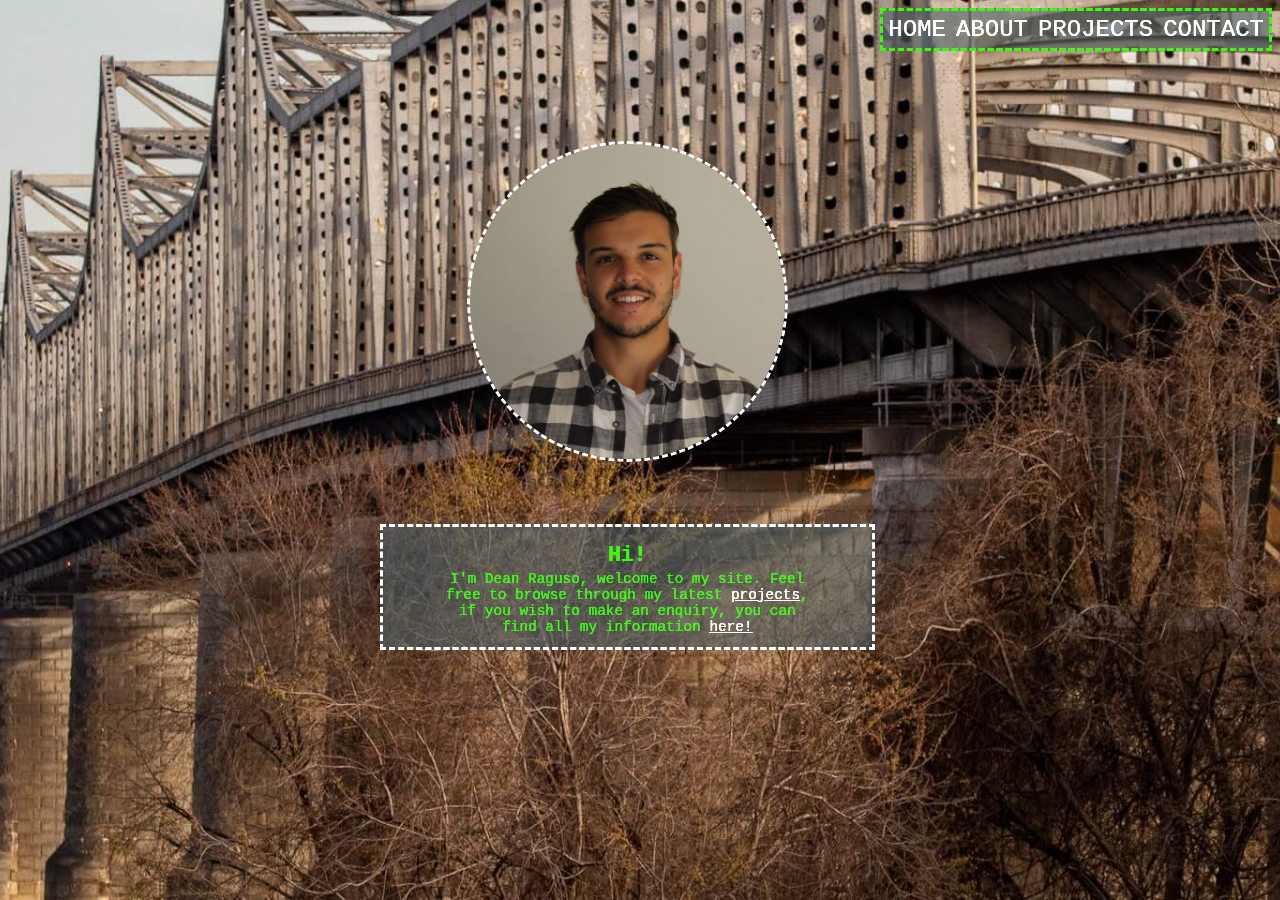
<file: index.html>
<!-- Home page for website -->
<!DOCTYPE html>
<html lang="en">
<head>
    <link rel="stylesheet" href="./styles/style.css" integrity="sha384-Sdvrkb78jb+ESPAdxQhi0XOh5vm7i3lNzwHLWVmPhUJMbXLY2nWlwTQOoKJ3y9z/">
    <meta charset="UTF-8">
    <meta http-equiv="X-UA-Compatible" content="IE=edge">
    <meta name="viewport" content="width=device-width, initial-scale=1.0">
    <title>Dean Portfolio</title>
</head>
<body id="home_page">
    <header id="mobile_header" >
        <h1>Home</h1>
        
        <!-- Below is the mobile navigation implementation -->
        <label for="toggle">
            <img alt="Hamburger Menu Logo" src="assets/Hamburger_icon.svg" />
        </label>
        <input id="toggle" type="checkbox"/>
        <nav class="mob_nav">
            <ul>
                <li id="home"><a href="./index.html">HOME</a></li>
                <li id="about"><a href="./about.html">ABOUT</a></li>
                <li id="projects"><a href="./projects.html">PROJECTS</a></li>
                <li id="contact"><a href="./contact.html">CONTACT</a></li>
            </ul>
        </nav>
    </header>

    <!-- Ordinary navigation implementation below -->
    <nav id="reg_nav">
        <ul>
            <li id="home"><a href="./index.html">HOME</a></li>
            <li id="about"><a href="./about.html">ABOUT</a></li>
            <li id="projects"><a href="./projects.html">PROJECTS</a></li>
            <li id="contact"><a href="./contact.html">CONTACT</a></li>
        </ul>
    </nav>
    <main>
        <!-- Profile Image -->
        <img alt="Profile Image" src="assets/profile.jpeg"/>
        <br/>
        <!-- Welcome Chunk -->
        <article>
            <h2>Hi!</h2>
            I'm Dean Raguso, welcome to my site. Feel free to 
            browse through my latest <a href="./projects.html">
            projects</a>, if you wish to make
            an enquiry, you can find all my information 
            <a href="./contact.html">here!</a>
        </article>
    </main>
</body>
</html>
</file>
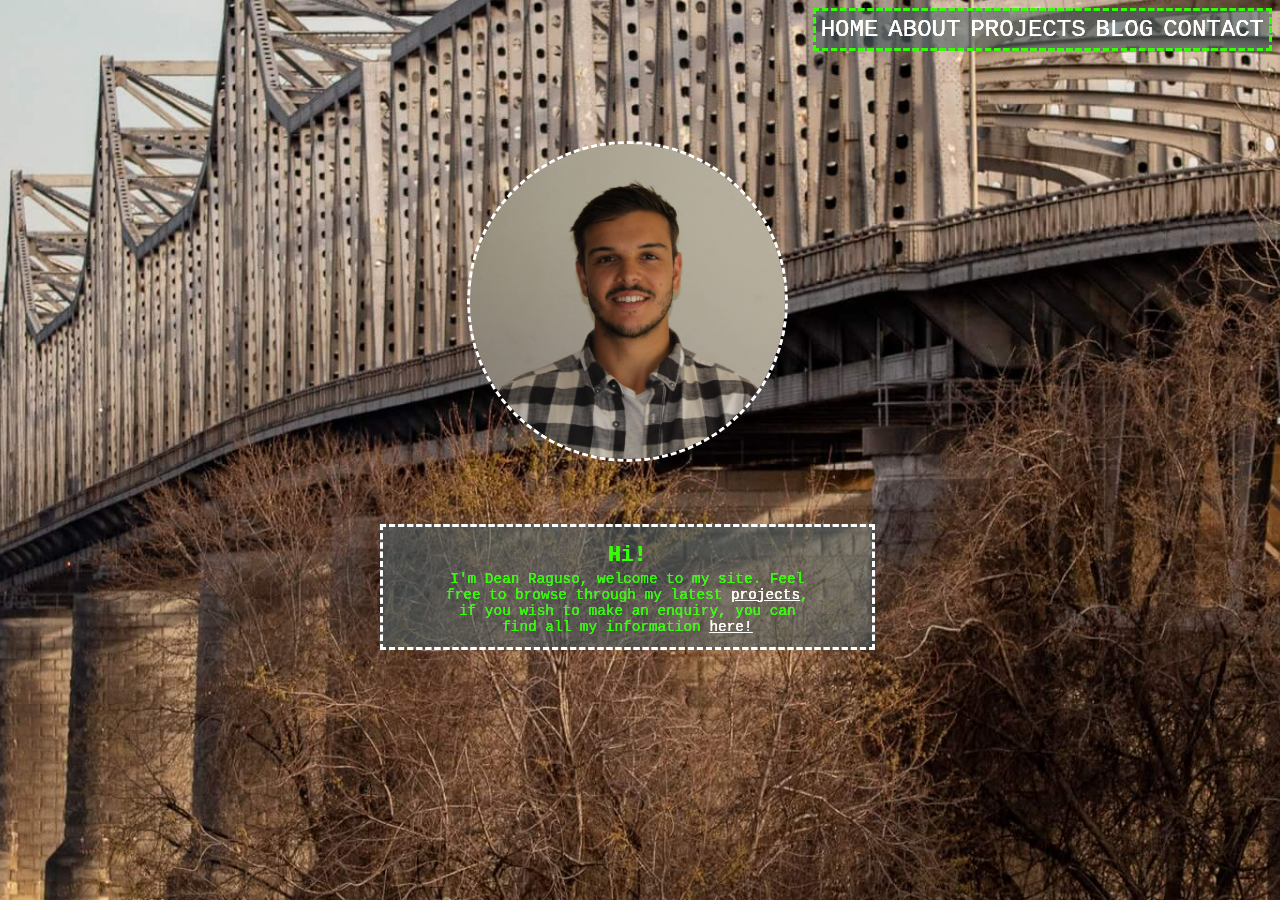
<file: src/index.html>
<!-- Home page for website -->
<!DOCTYPE html>
<html lang="en">
<head>
    <link rel="stylesheet" href="./styles/style.css" integrity="sha384-Sdvrkb78jb+ESPAdxQhi0XOh5vm7i3lNzwHLWVmPhUJMbXLY2nWlwTQOoKJ3y9z/">
    <meta charset="UTF-8">
    <meta http-equiv="X-UA-Compatible" content="IE=edge">
    <meta name="viewport" content="width=device-width, initial-scale=1.0">
    <title>Dean Portfolio</title>
</head>
<body id="home_page">
    <header id="mobile_header" >
        <h1>Home</h1>
        
        <!-- Below is the mobile navigation implementation -->
        <label for="toggle">
            <img alt="Hamburger Menu Logo" src="assets/Hamburger_icon.svg" />
        </label>
        <input id="toggle" type="checkbox"/>
        <nav class="mob_nav">
            <ul>
                <li id="home"><a href="./index.html">HOME</a></li>
                <li id="about"><a href="./about.html">ABOUT</a></li>
                <li id="projects"><a href="./projects.html">PROJECTS</a></li>
                <li id="blog"><a href="./blog.html">BLOG</a></li>
                <li id="contact"><a href="./contact.html">CONTACT</a></li>
            </ul>
        </nav>
    </header>

    <!-- Ordinary navigation implementation below -->
    <nav id="reg_nav">
        <ul>
            <li id="home"><a href="./index.html">HOME</a></li>
            <li id="about"><a href="./about.html">ABOUT</a></li>
            <li id="projects"><a href="./projects.html">PROJECTS</a></li>
            <li id="blog"><a href="./blog.html">BLOG</a></li>
            <li id="contact"><a href="./contact.html">CONTACT</a></li>
        </ul>
    </nav>
    <main>
        <!-- Profile Image -->
        <img alt="Profile Image" src="assets/profile.jpeg"/>
        <br/>
        <!-- Welcome Chunk -->
        <article>
            <h2>Hi!</h2>
            I'm Dean Raguso, welcome to my site. Feel free to 
            browse through my latest <a href="./projects.html">
            projects</a>, if you wish to make
            an enquiry, you can find all my information 
            <a href="./contact.html">here!</a>
        </article>
    </main>
</body>
</html>
</file>
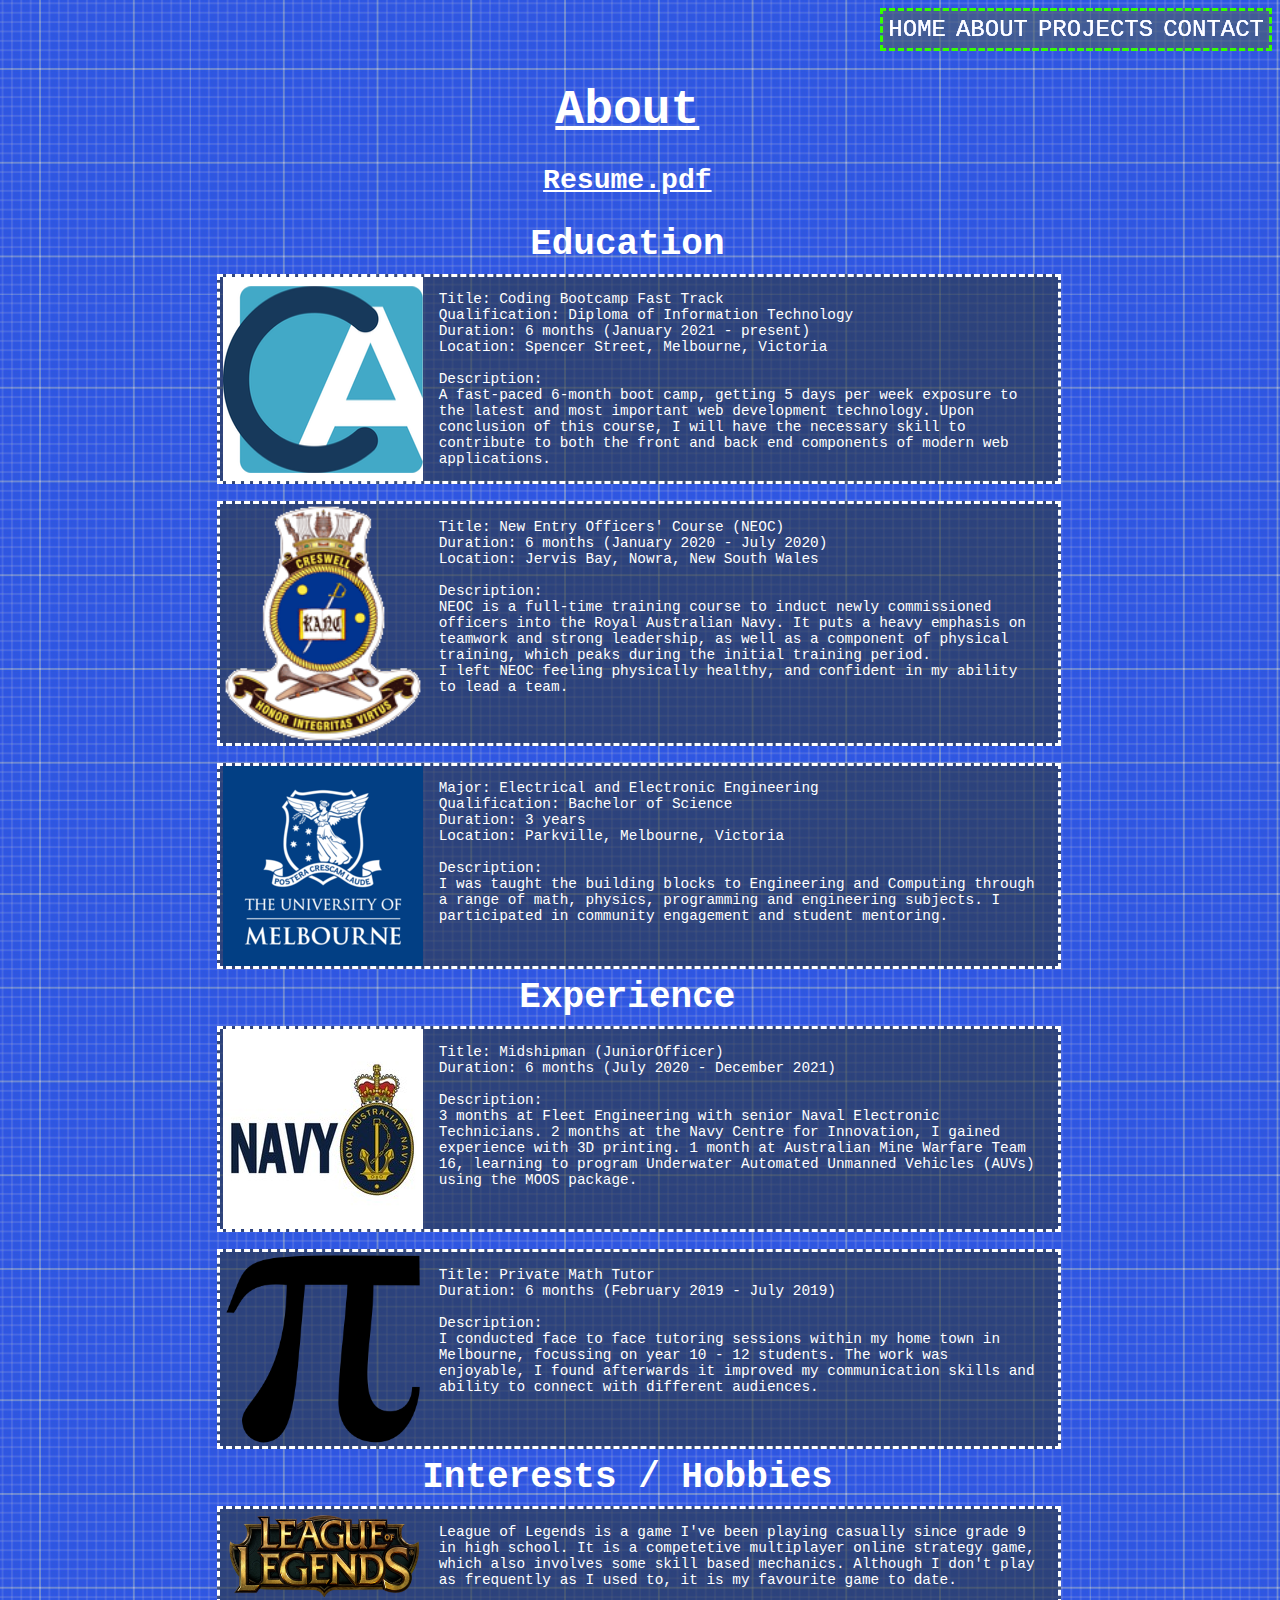
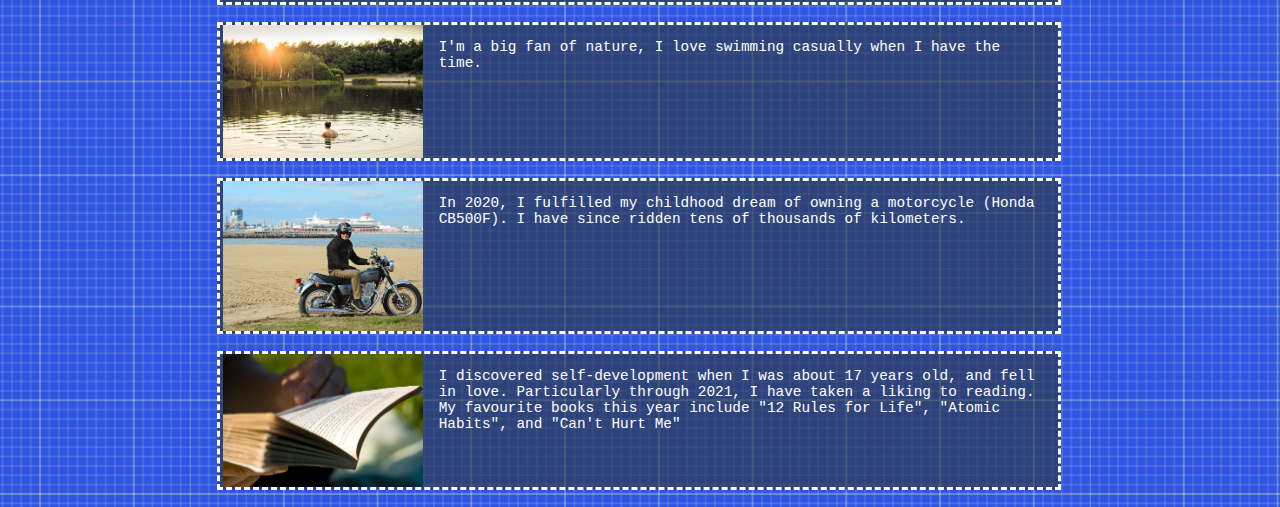
<file: about.html>
<!-- About page -->
<!DOCTYPE html>
<html lang="en">
<head>
    <link rel="stylesheet" href="./styles/style.css" integrity="sha384-Sdvrkb78jb+ESPAdxQhi0XOh5vm7i3lNzwHLWVmPhUJMbXLY2nWlwTQOoKJ3y9z/">
    <meta charset="UTF-8">
    <meta http-equiv="X-UA-Compatible" content="IE=edge">
    <meta name="viewport" content="width=device-width, initial-scale=1.0">
    <title>Dean Portfolio</title>
</head>
<body id="about_page">
    <header id="mobile_header">
        <h1>About</h1>
        
        <!-- Mobile Navigation Implementation -->
        <label for="toggle">
            <img alt="Hamburger Menu Logo" src="assets/Hamburger_icon.svg"/>
        </label>
        <input id="toggle" type="checkbox"/>
        <nav class="mob_nav">
            <ul>
                <li id="home"><a href="./index.html">HOME</a></li>
                <li id="about"><a href="./about.html">ABOUT</a></li>
                <li id="projects"><a href="./projects.html">PROJECTS</a></li>
                <li id="contact"><a href="./contact.html">CONTACT</a></li>
            </ul>
        </nav>
    </header>

    <!-- Ordinary Navigation Implementation -->
    <nav id="reg_nav">
        <ul>
            <li id="home"><a href="./index.html">HOME</a></li>
            <li id="about"><a href="./about.html">ABOUT</a></li>
            <li id="projects"><a href="./projects.html">PROJECTS</a></li>
            <li id="contact"><a href="./contact.html">CONTACT</a></li>
        </ul>
    </nav>

    <main>
        <h1>About</h1>
        <!-- Large Heading link to resume -->
        <a href="assets/Dean Raguso Resume.pdf" target="_BLANK"><h3>Resume.pdf</h3></a>

        <!-- Containers in all categories will hold articles of type information, that will each have an image and paragraph -->
        <section id="all_information">
            <h2>Education</h2>
            <article class="information">
                <img alt="Coder Academy Logo" src="assets/ca_logo.png"/>
                <p> 
                    Title: Coding Bootcamp Fast Track
                    <br/>
                    Qualification: Diploma of Information Technology
                    <br/>
                    Duration: 6 months (January 2021 - present)
                    <br/>
                    Location: Spencer Street, Melbourne, Victoria
                    <br/>
                    <br/>
                    Description:
                    <br/>
                    A fast-paced 6-month boot camp, getting 5 days per week exposure to the latest and most important web development technology. Upon conclusion of this course, I will have the necessary skill to contribute to both the front and back end components of modern web applications.
                </p>
            </article>
            <article class="information">
                <img alt="HMAS Creswell RANC logo" src="assets/ranc_logo.png"/>
                <p> 
                    Title: New Entry Officers' Course (NEOC)
                    <br/>
                    Duration: 6 months (January 2020 - July 2020)
                    <br/>
                    Location: Jervis Bay, Nowra, New South Wales
                    <br/>
                    <br/>
                    Description:
                    <br/>
                    NEOC is a full-time training course to induct newly commissioned officers into the Royal
                    Australian Navy. It puts a heavy emphasis on teamwork and strong leadership, as well as 
                    a component of physical training, which peaks during the initial training period. 
                    <br/>
                    I left NEOC feeling physically healthy, and confident in my ability to lead a team.
                    </p>
            </article>
            <article class="information">
                <img alt="University of Melbourne Logo" src="assets/uom.png"/>
                <p> 
                    Major: Electrical and Electronic Engineering
                    <br/>
                    Qualification: Bachelor of Science
                    <br/>
                    Duration: 3 years
                    <br/>
                    Location: Parkville, Melbourne, Victoria
                    <br/>
                    <br/>
                    Description:
                    <br/>
                    I was taught the building blocks to Engineering and Computing through a range of math, physics, programming and engineering subjects.
                    I participated in community engagement and student mentoring.
                </p>
            </article>
            <h2>Experience</h2>
            <article class="information">
                <img alt="Roayl Australian Navy Logo" src="assets/ran_logo.jpeg">
                <p>
                    Title: Midshipman (JuniorOfficer)
                    <br/>
                    Duration: 6 months (July 2020 - December 2021)
                    <br/>
                    <br/>
                    Description:
                    <br/>
                    3 months at Fleet Engineering with senior Naval Electronic Technicians. 2 months at the Navy Centre for Innovation,
                     I gained experience with 3D printing. 1 month at Australian Mine Warfare Team 16, learning to program Underwater 
                     Automated Unmanned Vehicles (AUVs) using the MOOS package.
                </p>
            </article>
            <article class="information">
                <img alt="Pi Symbol" src="assets/pi_logo.png">
                <p>
                    Title: Private Math Tutor
                    <br/>
                    Duration: 6 months (February 2019 - July 2019)
                    <br/>    
                    <br/>
                    Description:
                    <br/>
                    I conducted face to face tutoring 
                    sessions within my home town in Melbourne, 
                    focussing on year 10 - 12 students. The 
                    work was enjoyable, I found afterwards it 
                    improved my communication skills and ability 
                    to connect with different audiences.            
                </p>
            </article>
            <h2>Interests / Hobbies</h2>
            <article class="information">
                <img alt="League of Legends Logo" src="assets/League_of_Legends_logo_agens.png"/>
                <p>
                    League of Legends is a game I've been playing casually since grade 9 in high school.    
                    It is a competetive multiplayer online strategy game, which also involves some skill
                    based mechanics. Although I don't play as frequently as I used to, it is my favourite
                    game to date.
                </p>
            </article>
            <article class="information">
                <img alt="Swimming in a lake" src="assets/swimming.jpg"/>
                <p>
                    I'm a big fan of nature, I love swimming casually when I have the time.     
                </p>
            </article>
            <article class="information">
                <img alt="Driving Motorcycle on Beach" src="assets/motorcycles.jpg"/>
                <p>
                    In 2020, I fulfilled my childhood dream of owning a motorcycle (Honda CB500F). I have since ridden
                    tens of thousands of kilometers.
                </p>
            </article>
            <article class="information">
                <img alt="Book held near waist being read" src="assets/reading.jpg"/>
                <p>
                    I discovered self-development when I was about 17 years old, and fell in love.
                    Particularly through 2021, I have taken a liking to reading. My favourite books this year include
                    "12 Rules for Life", "Atomic Habits", and "Can't Hurt Me"
                </p>
            </article>
        </section>
    </main>
</body>
</html>
</file>
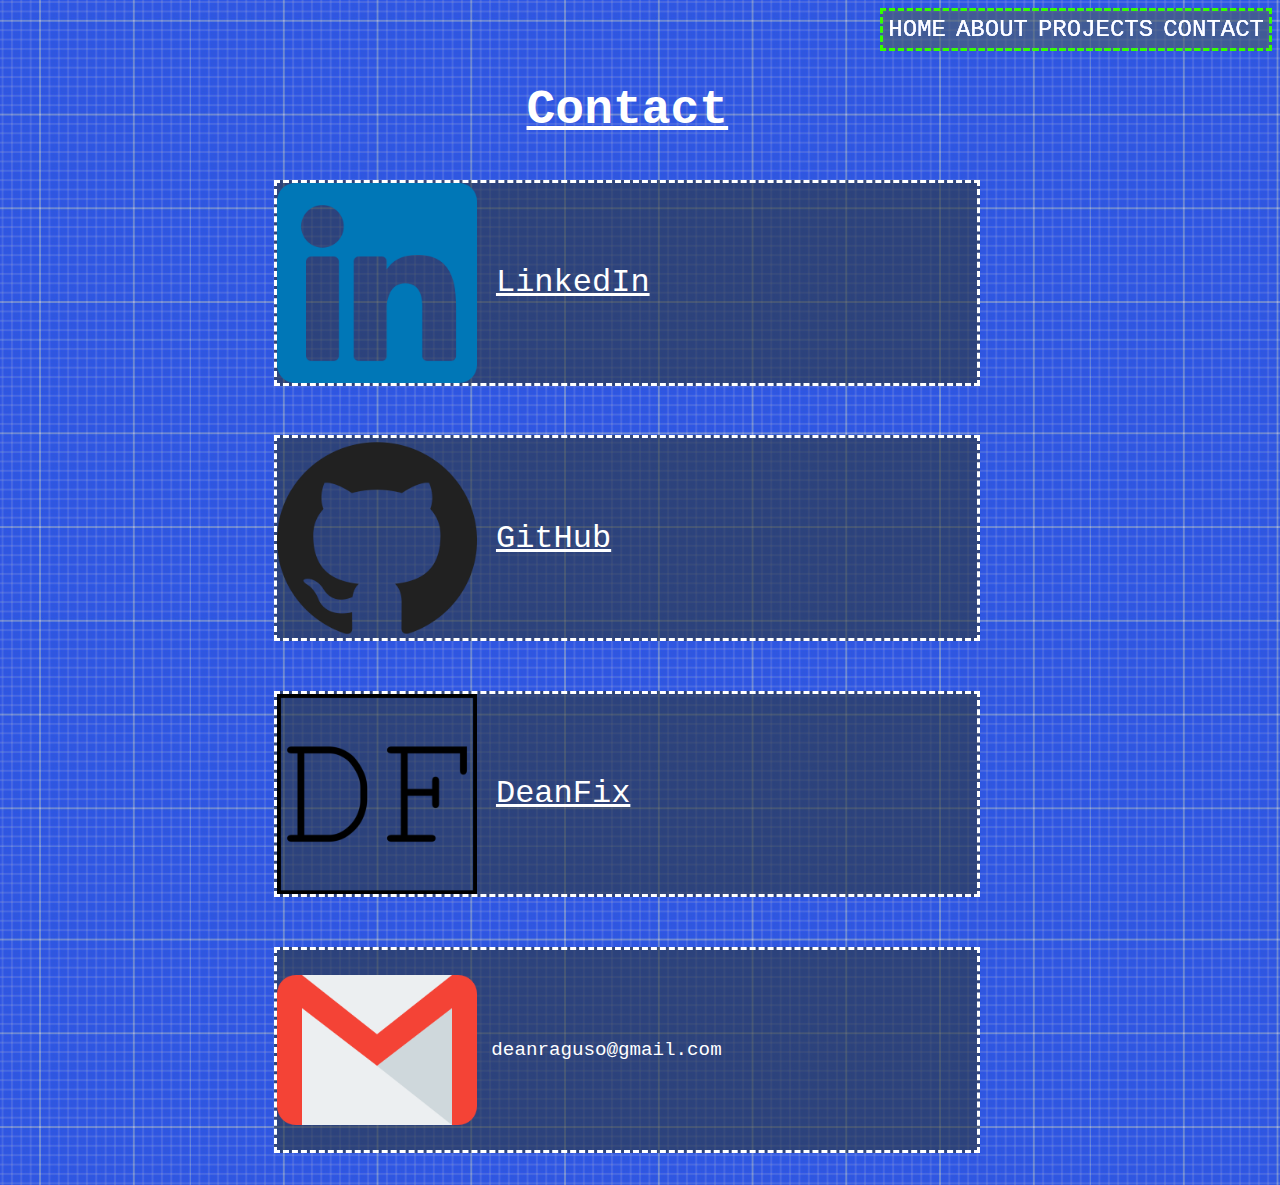
<file: contact.html>
<!-- Contact page -->
<!DOCTYPE html>
<html lang="en">
<head>
    <link rel="stylesheet" href="./styles/style.css" integrity="sha384-Sdvrkb78jb+ESPAdxQhi0XOh5vm7i3lNzwHLWVmPhUJMbXLY2nWlwTQOoKJ3y9z/">
    <meta charset="UTF-8">
    <meta http-equiv="X-UA-Compatible" content="IE=edge">
    <meta name="viewport" content="width=device-width, initial-scale=1.0">
    <title>Dean Portfolio</title>
</head>
<body id="contact_page">
    <header id="mobile_header">
        <h1>Contact</h1>
        
        <!-- Mobile Navagation Implementation -->
        <label for="toggle">
            <img alt="Hamburger Menu Logo" src="assets/Hamburger_icon.svg" />
        </label>
        <input id="toggle" type="checkbox"/>
        <nav class="mob_nav">
            <ul>
                <li id="home"><a href="./index.html">HOME</a></li>
                <li id="about"><a href="./about.html">ABOUT</a></li>
                <li id="projects"><a href="./projects.html">PROJECTS</a></li>
                <li id="contact"><a href="./contact.html">CONTACT</a></li>
            </ul>
        </nav>
    </header>

    <!-- Ordinary Navigation Implementation -->
    <nav id="reg_nav">
        <ul>
            <li id="home"><a href="./index.html">HOME</a></li>
            <li id="about"><a href="./about.html">ABOUT</a></li>
            <li id="projects"><a href="./projects.html">PROJECTS</a></li>
            <li id="contact"><a href="./contact.html">CONTACT</a></li>
        </ul>
    </nav>
    <main>
        <h1>Contact</h1>
        <!-- Below section contains all contact articles, each article containing an image of the communication line and a text link -->
        <section id="contacts">
            <article class="information">
                <img alt="Linked In Logo" src="assets/linkedin_logo.png"/> 
                <p><a href="https://www.linkedin.com/in/dean-raguso-b60587162/" target="_BLANK">LinkedIn</a></p>
            </article>
            <article class="information">
                <img alt="Github Logo" src="assets/github_logo.png"/>
                <p><a href="https://github.com/deanraguso" target="_BLANK">GitHub</a></p>
            </article>
            <article class="information">
                <img alt="deanfix.com logo, my blog" src="assets/deanfix_logo.png"/>
                <p><a href="https://www.deanfix.com/" target="_BLANK">DeanFix</a></p>
            </article>
            <article class="information">
                <img alt="Gmail logo" src="assets/gmail_logo.png"/>
                <p>deanraguso@gmail.com</p>
            </article>
        </section>
    </main>
</html>
</file>
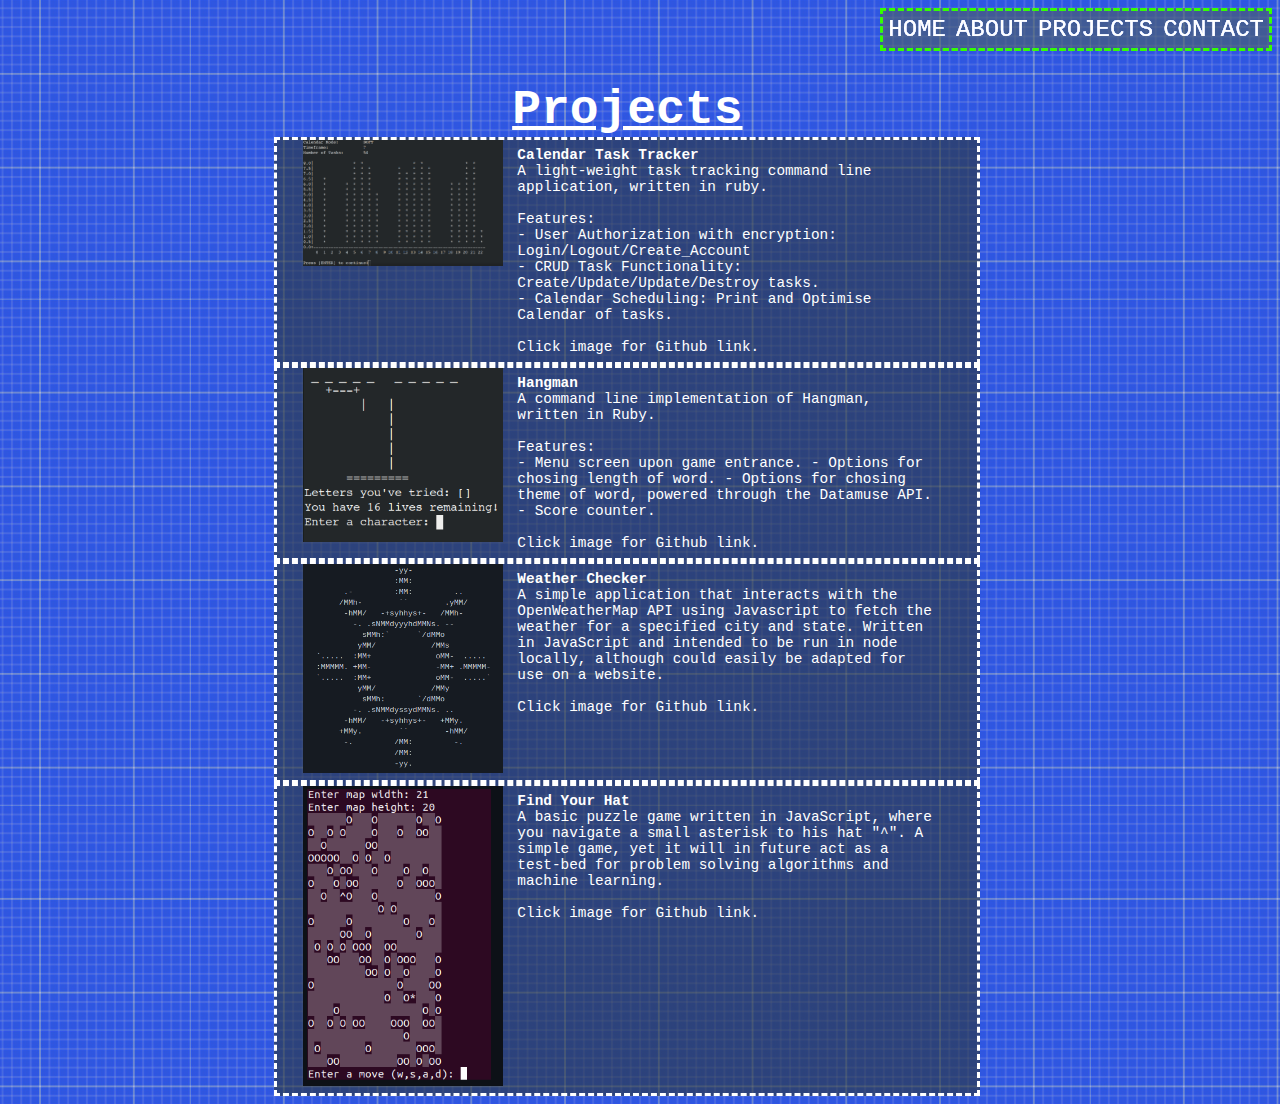
<file: projects.html>
<!-- Projects Document -->
<!DOCTYPE html>
<html lang="en">
<head>
    <link rel="stylesheet" href="./styles/style.css" integrity="sha384-Sdvrkb78jb+ESPAdxQhi0XOh5vm7i3lNzwHLWVmPhUJMbXLY2nWlwTQOoKJ3y9z/">
    <meta charset="UTF-8">
    <meta http-equiv="X-UA-Compatible" content="IE=edge">
    <meta name="viewport" content="width=device-width, initial-scale=1.0">
    <title>Dean Portfolio</title>
</head>
<body id="projects_page">
    <header id="mobile_header">
        <h1>Projects</h1>
        
        <!-- Mobile Navigation Implementation -->
        <label for="toggle">
            <img alt="Hamburger Menu Logo" src="assets/Hamburger_icon.svg" />
        </label>
        <input id="toggle" type="checkbox"/>
        <nav class="mob_nav">
            <ul>
                <li id="home"><a href="./index.html">HOME</a></li>
                <li id="about"><a href="./about.html">ABOUT</a></li>
                <li id="projects"><a href="./projects.html">PROJECTS</a></li>
                <li id="contact"><a href="./contact.html">CONTACT</a></li>
            </ul>
        </nav>
    </header>

    <!-- Ordinary Navigation Implementation -->
    <nav id="reg_nav">
        <ul>
            <li id="home"><a href="./index.html">HOME</a></li>
            <li id="about"><a href="./about.html">ABOUT</a></li>
            <li id="projects"><a href="./projects.html">PROJECTS</a></li>
            <li id="contact"><a href="./contact.html">CONTACT</a></li>
        </ul>
    </nav>

    <main>
        <h1>Projects</h1>
        <!-- Main Project Container, each article class project is it's own project -->
            <article class="project">
                <a href="https://github.com/deanraguso/CTT_Lite" target="_BLANK">
                <img alt="Calendar Task Tracker" src="assets/Calendar_Screenshot.png"/>
                </a>
                <p>
                    <b>Calendar Task Tracker</b>
                    <br/>
                    A light-weight task tracking command line application, written in ruby.
                    <br/><br/>
                    Features:
                    <br/>
                    - User Authorization with encryption: Login/Logout/Create_Account <br/>
                    - CRUD Task Functionality: Create/Update/Update/Destroy tasks. <br/> 
                    - Calendar Scheduling: Print and Optimise Calendar of tasks. <br/>

                    <br/>
                    Click image for Github link.
                </p>
            </article>
            <article class="project">
                <a href="https://github.com/deanraguso/hangman" target="_BLANK">
                <img alt="Hangman Project" src="assets/hangman.png"/>
                </a>
                <p>
                    <b>Hangman</b>
                    <br/>
                    A command line implementation of Hangman, written in Ruby.
                    <br/><br/>
                    Features:
                    <br/>
                    - Menu screen upon game entrance.
                    - Options for chosing length of word.
                    - Options for chosing theme of word, powered through the Datamuse API.
                    - Score counter.

                    <br/><br/>
                    Click image for Github link.
                </p>
            </article>
            <article class="project">
                <!-- Article Image is wrapped in a github link to the project of concern -->
                <a href="https://github.com/deanraguso/weatherChecker" target="_BLANK"> 
                <img alt="Weather Checker Screenshot" src="assets/weatherCheckerProject.png"/>
                </a>    
                <p>
                    <b>Weather Checker</b>
                    <br/>
                    A simple application that interacts with the OpenWeatherMap 
                    API using Javascript to fetch the weather for a specified 
                    city and state. Written in JavaScript and intended to be run
                    in node locally, although could easily be adapted for use on
                    a website.

                    <br/><br/>
                    Click image for Github link.
                </p>
            </article>
            <article class="project">
                <a href="https://github.com/deanraguso/findYourHat" target="_BLANK">
                <img alt="Find Your Hat project screenshot" src="assets/findYourHatProject.png"/>
                </a>
                <p>
                    <b>Find Your Hat</b>
                    <br/>
                    A basic puzzle game written in JavaScript, where you navigate
                    a small asterisk to his hat "^". A simple game, yet it will in
                    future act as a test-bed for problem solving algorithms and 
                    machine learning.

                    <br/><br/>
                    Click image for Github link.
                </p>
            </article>
        </section>
    </main>
</body>
</html>
</file>
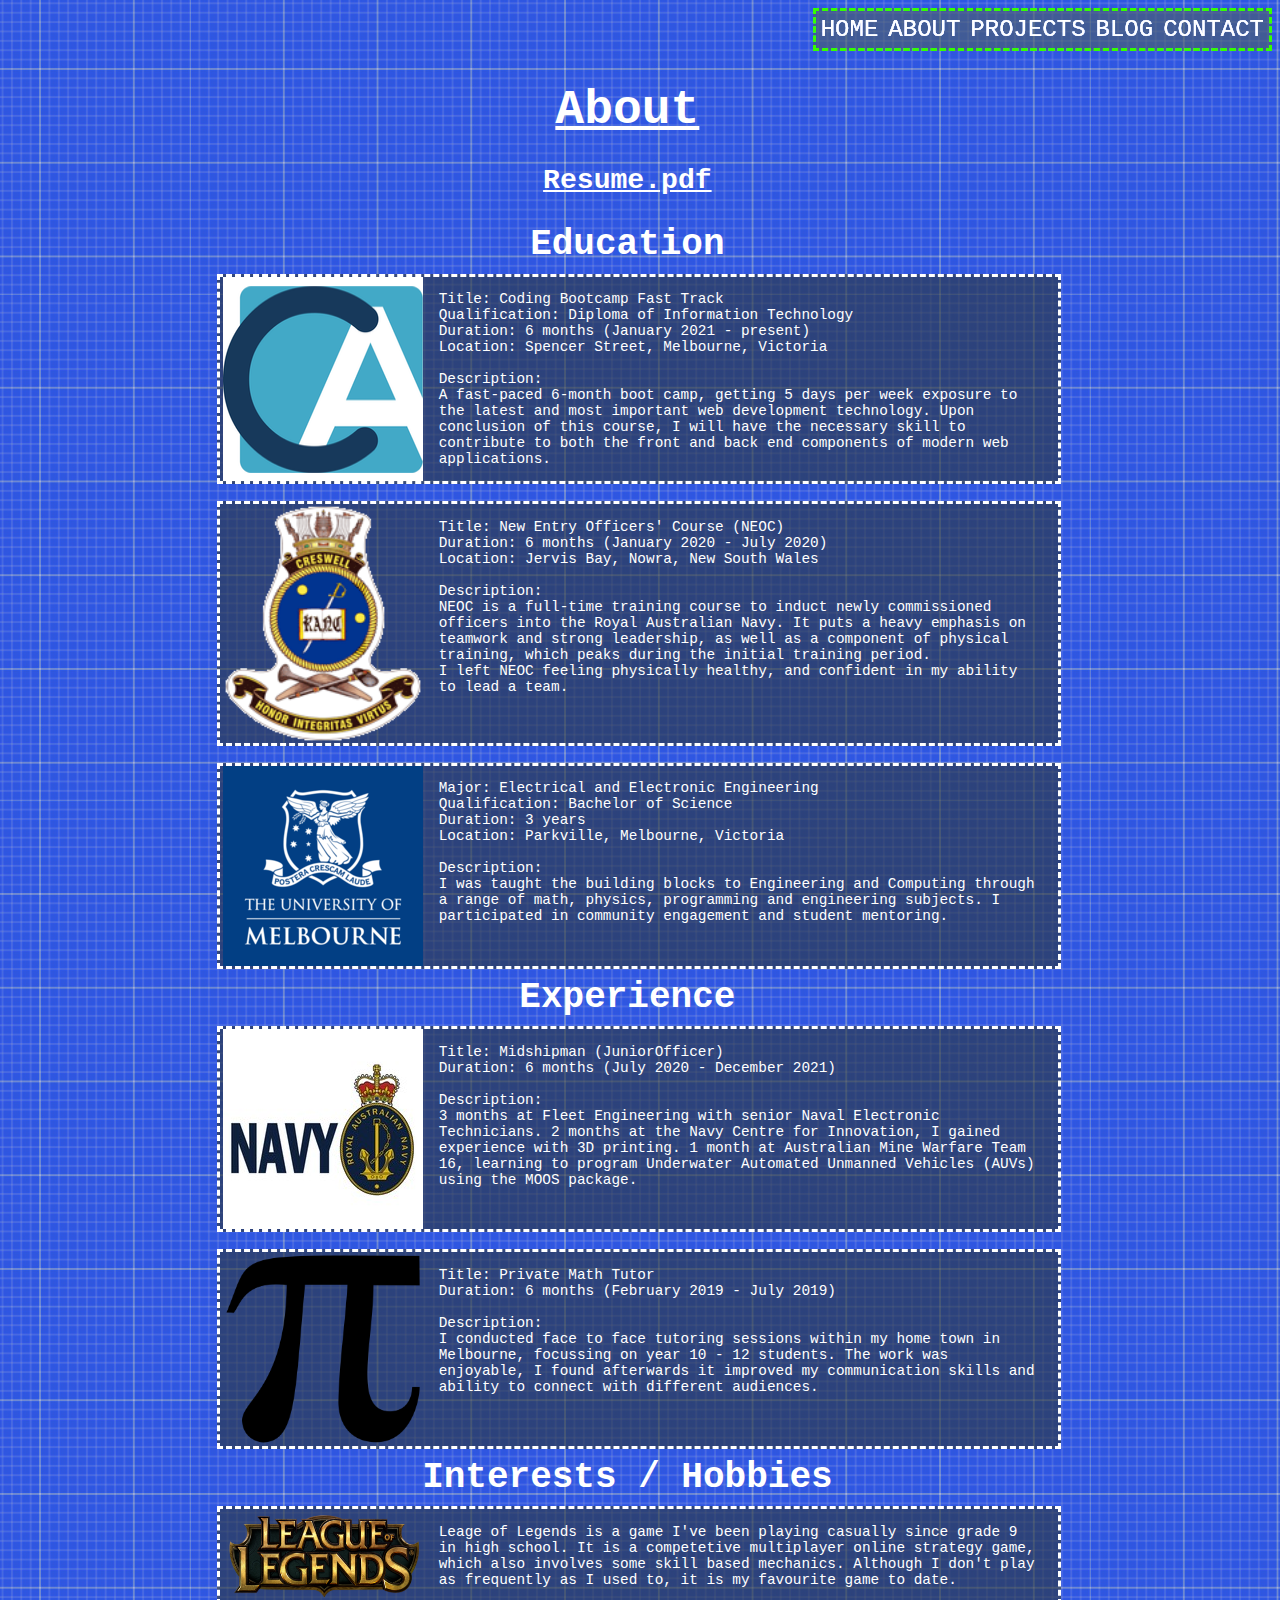
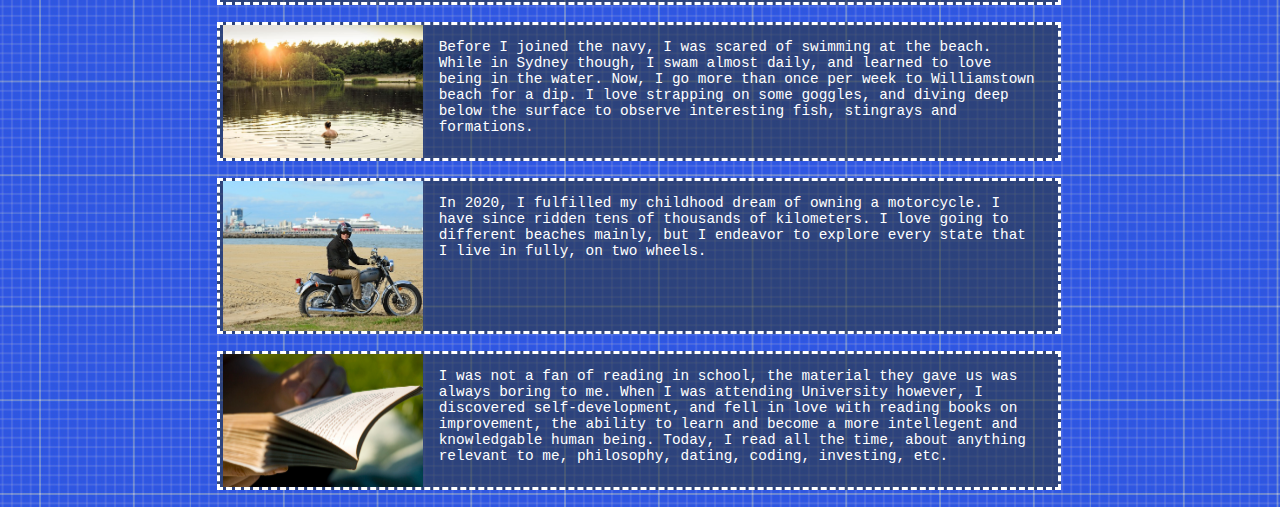
<file: src/about.html>
<!-- About page -->
<!DOCTYPE html>
<html lang="en">
<head>
    <link rel="stylesheet" href="./styles/style.css" integrity="sha384-Sdvrkb78jb+ESPAdxQhi0XOh5vm7i3lNzwHLWVmPhUJMbXLY2nWlwTQOoKJ3y9z/">
    <meta charset="UTF-8">
    <meta http-equiv="X-UA-Compatible" content="IE=edge">
    <meta name="viewport" content="width=device-width, initial-scale=1.0">
    <title>Dean Portfolio</title>
</head>
<body id="about_page">
    <header id="mobile_header">
        <h1>About</h1>
        
        <!-- Mobile Navigation Implementation -->
        <label for="toggle">
            <img alt="Hamburger Menu Logo" src="assets/Hamburger_icon.svg"/>
        </label>
        <input id="toggle" type="checkbox"/>
        <nav class="mob_nav">
            <ul>
                <li id="home"><a href="./index.html">HOME</a></li>
                <li id="about"><a href="./about.html">ABOUT</a></li>
                <li id="projects"><a href="./projects.html">PROJECTS</a></li>
                <li id="blog"><a href="./blog.html">BLOG</a></li>
                <li id="contact"><a href="./contact.html">CONTACT</a></li>
            </ul>
        </nav>
    </header>

    <!-- Ordinary Navigation Implementation -->
    <nav id="reg_nav">
        <ul>
            <li id="home"><a href="./index.html">HOME</a></li>
            <li id="about"><a href="./about.html">ABOUT</a></li>
            <li id="projects"><a href="./projects.html">PROJECTS</a></li>
            <li id="blog"><a href="./blog.html">BLOG</a></li>
            <li id="contact"><a href="./contact.html">CONTACT</a></li>
        </ul>
    </nav>

    <main>
        <h1>About</h1>
        <!-- Large Heading link to resume -->
        <a href="assets/Dean Raguso Resume.pdf" target="_BLANK"><h3>Resume.pdf</h3></a>

        <!-- Containers in all categories will hold articles of type information, that will each have an image and paragraph -->
        <section id="all_information">
            <h2>Education</h2>
            <article class="information">
                <img alt="Coder Academy Logo" src="assets/ca_logo.png"/>
                <p> 
                    Title: Coding Bootcamp Fast Track
                    <br/>
                    Qualification: Diploma of Information Technology
                    <br/>
                    Duration: 6 months (January 2021 - present)
                    <br/>
                    Location: Spencer Street, Melbourne, Victoria
                    <br/>
                    <br/>
                    Description:
                    <br/>
                    A fast-paced 6-month boot camp, getting 5 days per week exposure to the latest and most important web development technology. Upon conclusion of this course, I will have the necessary skill to contribute to both the front and back end components of modern web applications.
                </p>
            </article>
            <article class="information">
                <img alt="HMAS Creswell RANC logo" src="assets/ranc_logo.png"/>
                <p> 
                    Title: New Entry Officers' Course (NEOC)
                    <br/>
                    Duration: 6 months (January 2020 - July 2020)
                    <br/>
                    Location: Jervis Bay, Nowra, New South Wales
                    <br/>
                    <br/>
                    Description:
                    <br/>
                    NEOC is a full-time training course to induct newly commissioned officers into the Royal
                    Australian Navy. It puts a heavy emphasis on teamwork and strong leadership, as well as 
                    a component of physical training, which peaks during the initial training period. 
                    <br/>
                    I left NEOC feeling physically healthy, and confident in my ability to lead a team.
                    </p>
            </article>
            <article class="information">
                <img alt="University of Melbourne Logo" src="assets/uom.png"/>
                <p> 
                    Major: Electrical and Electronic Engineering
                    <br/>
                    Qualification: Bachelor of Science
                    <br/>
                    Duration: 3 years
                    <br/>
                    Location: Parkville, Melbourne, Victoria
                    <br/>
                    <br/>
                    Description:
                    <br/>
                    I was taught the building blocks to Engineering and Computing through a range of math, physics, programming and engineering subjects.
                    I participated in community engagement and student mentoring.
                </p>
            </article>
            <h2>Experience</h2>
            <article class="information">
                <img alt="Roayl Australian Navy Logo" src="assets/ran_logo.jpeg">
                <p>
                    Title: Midshipman (JuniorOfficer)
                    <br/>
                    Duration: 6 months (July 2020 - December 2021)
                    <br/>
                    <br/>
                    Description:
                    <br/>
                    3 months at Fleet Engineering with senior Naval Electronic Technicians. 2 months at the Navy Centre for Innovation,
                     I gained experience with 3D printing. 1 month at Australian Mine Warfare Team 16, learning to program Underwater 
                     Automated Unmanned Vehicles (AUVs) using the MOOS package.
                </p>
            </article>
            <article class="information">
                <img alt="Pi Symbol" src="assets/pi_logo.png">
                <p>
                    Title: Private Math Tutor
                    <br/>
                    Duration: 6 months (February 2019 - July 2019)
                    <br/>    
                    <br/>
                    Description:
                    <br/>
                    I conducted face to face tutoring 
                    sessions within my home town in Melbourne, 
                    focussing on year 10 - 12 students. The 
                    work was enjoyable, I found afterwards it 
                    improved my communication skills and ability 
                    to connect with different audiences.            
                </p>
            </article>
            <h2>Interests / Hobbies</h2>
            <article class="information">
                <img alt="League of Legends Logo" src="assets/League_of_Legends_logo_agens.png"/>
                <p>
                    Leage of Legends is a game I've been playing casually since grade 9 in high school.    
                    It is a competetive multiplayer online strategy game, which also involves some skill
                    based mechanics. Although I don't play as frequently as I used to, it is my favourite
                    game to date.
                </p>
            </article>
            <article class="information">
                <img alt="Swimming in a lake" src="assets/swimming.jpg"/>
                <p>
                    Before I joined the navy, I was scared of swimming at the beach. While in Sydney though,
                    I swam almost daily, and learned to love being in the water. Now, I go more than 
                    once per week to Williamstown beach for a dip. I love strapping on some goggles, and 
                    diving deep below the surface to observe interesting fish, stingrays and formations.    
                </p>
            </article>
            <article class="information">
                <img alt="Driving Motorcycle on Beach" src="assets/motorcycles.jpg"/>
                <p>
                    In 2020, I fulfilled my childhood dream of owning a motorcycle. I have since ridden
                    tens of thousands of kilometers. I love going to different beaches mainly, but I endeavor 
                    to explore every state that I live in fully, on two wheels.
                </p>
            </article>
            <article class="information">
                <img alt="Book held near waist being read" src="assets/reading.jpg"/>
                <p>
                    I was not a fan of reading in school, the material they gave us was always
                    boring to me. When I was attending University however, I discovered 
                    self-development, and fell in love with reading books on improvement, the ability to learn and become a more
                    intellegent and knowledgable human being. Today, I read all the time, about 
                    anything relevant to me, philosophy, dating, coding, investing, etc.
                </p>
            </article>
        </section>
    </main>
</body>
</html>
</file>
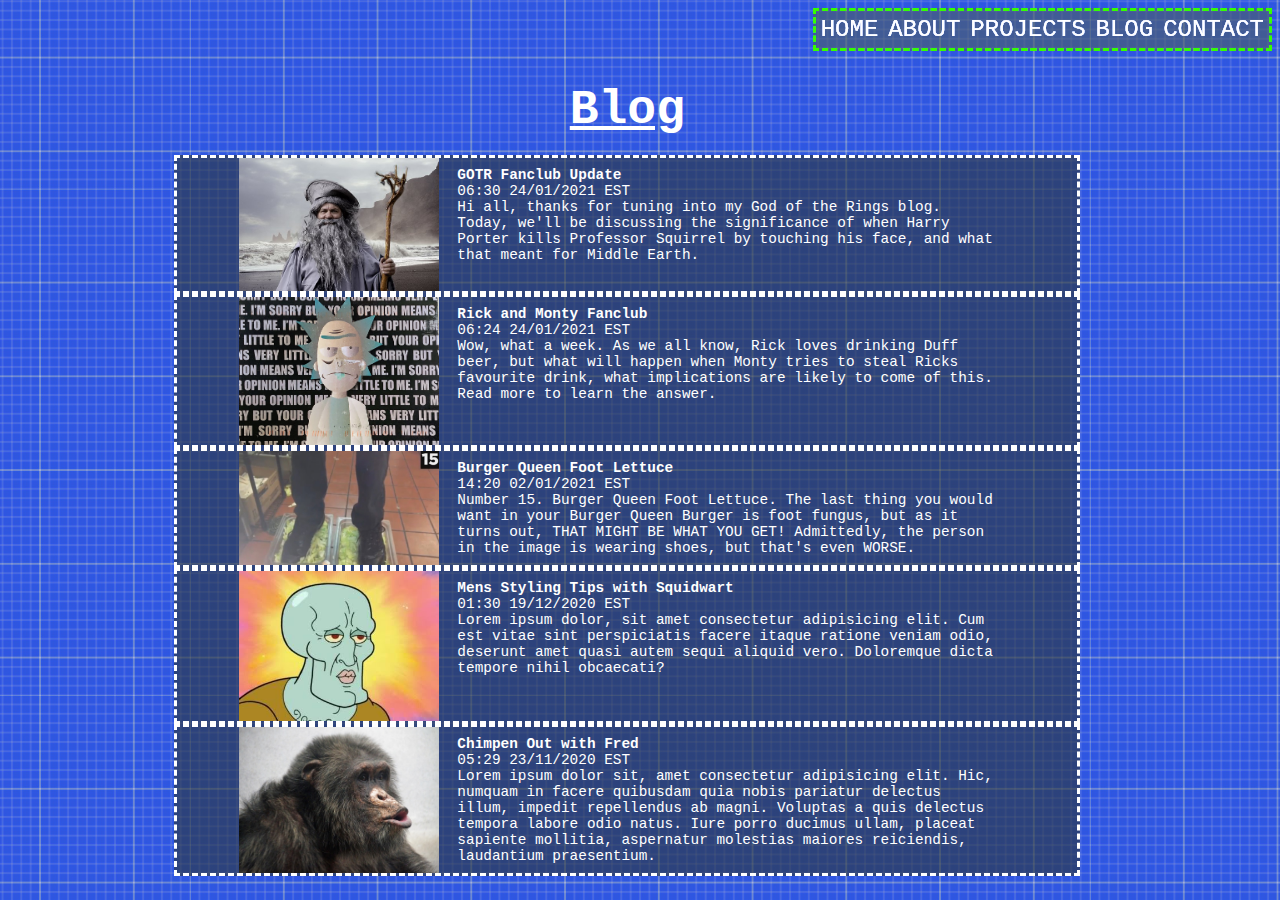
<file: src/blog.html>
<!-- Blog document -->
<!DOCTYPE html>
<html lang="en">
<head>
    <link rel="stylesheet" href="./styles/style.css" integrity="sha384-Sdvrkb78jb+ESPAdxQhi0XOh5vm7i3lNzwHLWVmPhUJMbXLY2nWlwTQOoKJ3y9z/">
    <meta charset="UTF-8">
    <meta http-equiv="X-UA-Compatible" content="IE=edge">
    <meta name="viewport" content="width=device-width, initial-scale=1.0">
    <title>Dean Portfolio</title>
</head>
<body id="blog_page">
    <header id="mobile_header">
        <h1>Blog</h1>
        
        <!-- Mobile Navigation Implementation -->
        <label for="toggle">
            <img alt="Hamburger Menu Logo" src="assets/Hamburger_icon.svg" />
        </label>
        <input id="toggle" type="checkbox"/>
        <nav class="mob_nav">
            <ul>
                <li id="home"><a href="./index.html">HOME</a></li>
                <li id="about"><a href="./about.html">ABOUT</a></li>
                <li id="projects"><a href="./projects.html">PROJECTS</a></li>
                <li id="blog"><a href="./blog.html">BLOG</a></li>
                <li id="contact"><a href="./contact.html">CONTACT</a></li>
            </ul>
        </nav>
    </header>

    <!-- Ordinary Navigation Implementation -->
    <nav id="reg_nav">
        <ul>
            <li id="home"><a href="./index.html">HOME</a></li>
            <li id="about"><a href="./about.html">ABOUT</a></li>
            <li id="projects"><a href="./projects.html">PROJECTS</a></li>
            <li id="blog"><a href="./blog.html">BLOG</a></li>
            <li id="contact"><a href="./contact.html">CONTACT</a></li>
        </ul>
    </nav>
    <main>
        <h1>Blog</h1>
        <!-- Blog entries are articles, lodged inside a container following the same structure as projects, therefore takes on same class name -->
        <section id="all_projects">
            <article class="project">
                <img alt= "bogus blog avatar 1" src="assets/bogus_blog_1.jpg" />
                <p>
                    <b>GOTR Fanclub Update</b>
                    <br/>
                    06:30 24/01/2021 EST
                    <br/>
                    Hi all, thanks for tuning into my God of the Rings blog.
                    Today, we'll be discussing the significance of when Harry
                    Porter kills Professor Squirrel by touching his face, and
                    what that meant for Middle Earth.
                </p>
            </article>
            <article class="project">
                <img alt= "bogus blog avatar 1" src="assets/bogus_blog_2.jpg" />
                <p>
                    <b>Rick and Monty Fanclub</b>
                    <br/>
                    06:24 24/01/2021 EST
                    <br/>
                    Wow, what a week. As we all know, Rick loves drinking Duff beer, 
                    but what will happen when Monty tries to steal Ricks favourite drink,
                    what implications are likely to come of this. Read more to learn
                    the answer.
                </p>
            </article>
            <article class="project">
                <img alt= "bogus blog avatar 1" src="assets/bogus_blog_3.jpg" />
                <p>
                    <b>Burger Queen Foot Lettuce</b>
                    <br/>
                    14:20 02/01/2021 EST
                    <br/>
                    Number 15. Burger Queen Foot Lettuce.
                    The last thing you would want in your Burger Queen Burger is foot
                    fungus, but as it turns out, THAT MIGHT BE WHAT YOU GET! Admittedly, the person
                    in the image is wearing shoes, but that's even WORSE.
                </p>
            </article>
            <article class="project">
                <img alt= "bogus blog avatar 1" src="assets/bogus_blog_5.jpg" />
                <p>
                    <b>Mens Styling Tips with Squidwart</b>
                    <br/>
                    01:30 19/12/2020 EST
                    <br/>
                    Lorem ipsum dolor, sit amet consectetur adipisicing elit. Cum est vitae sint perspiciatis facere itaque ratione veniam odio, deserunt amet quasi autem sequi aliquid vero. Doloremque dicta tempore nihil obcaecati?
                </p>
            </article>
            <article class="project">
                <img alt= "bogus blog avatar 1" src="assets/bogus_blog_4.jpg" />
                <p>
                    <b>Chimpen Out with Fred</b>
                    <br/>
                    05:29 23/11/2020 EST
                    <br/>
                    Lorem ipsum dolor sit, amet consectetur adipisicing elit. Hic, numquam in facere quibusdam quia nobis pariatur delectus illum, impedit repellendus ab magni. Voluptas a quis delectus tempora labore odio natus. Iure porro ducimus ullam, placeat sapiente mollitia, aspernatur molestias maiores reiciendis, laudantium praesentium.
                </p>
            </article>
        </section>
    </main>
</body>
</html>
</file>
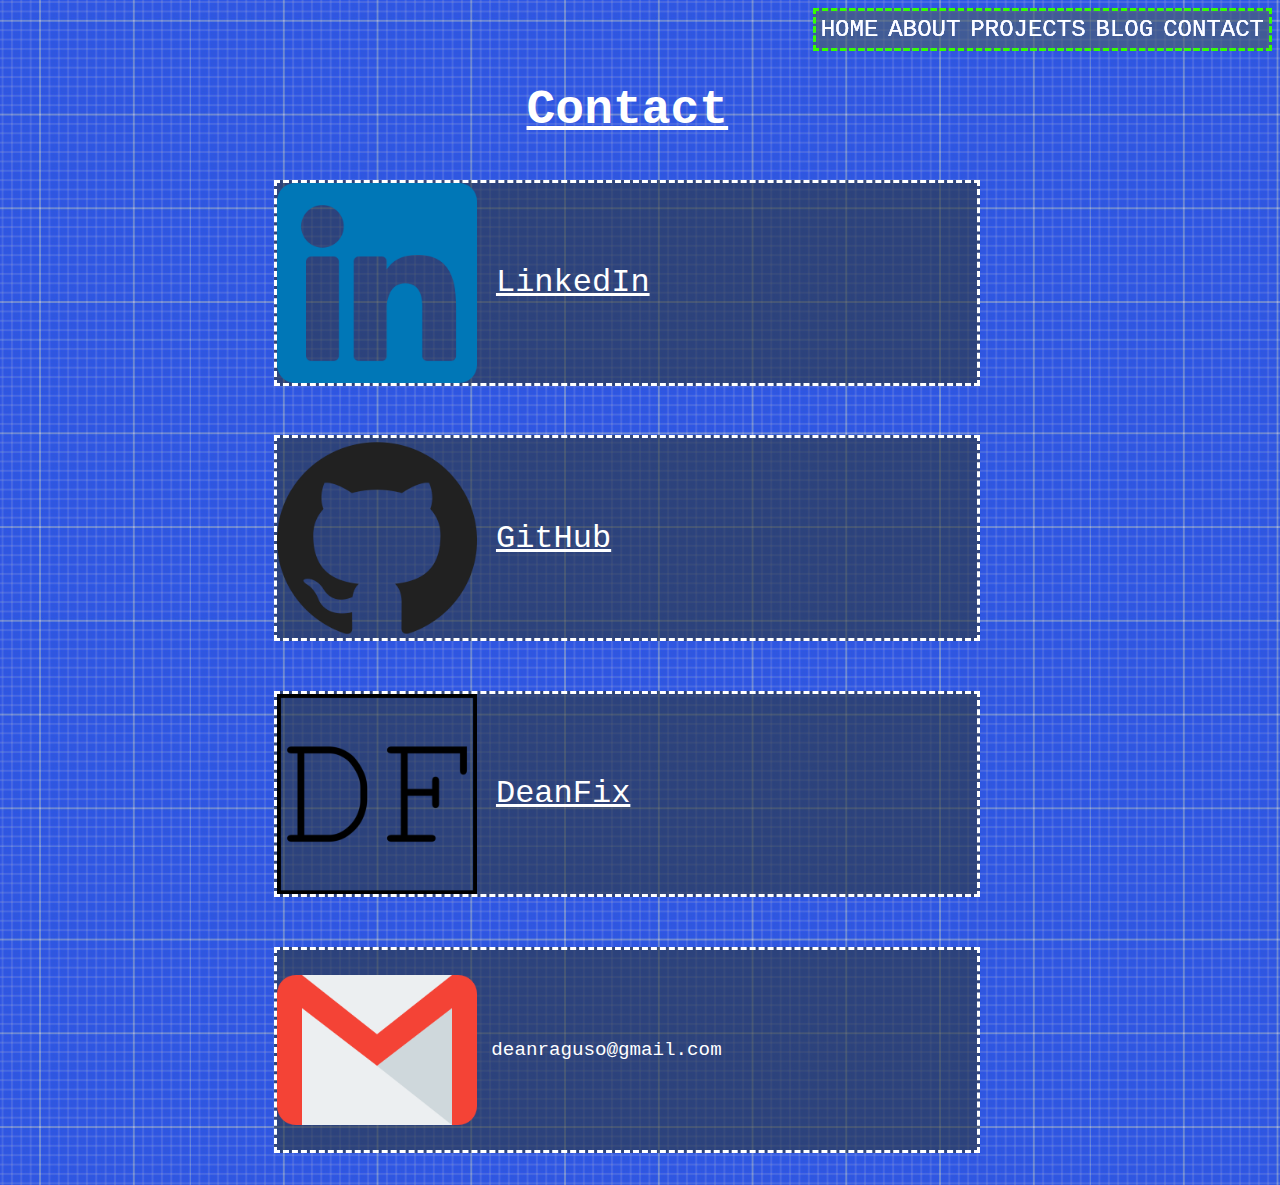
<file: src/contact.html>
<!-- Contact page -->
<!DOCTYPE html>
<html lang="en">
<head>
    <link rel="stylesheet" href="./styles/style.css" integrity="sha384-Sdvrkb78jb+ESPAdxQhi0XOh5vm7i3lNzwHLWVmPhUJMbXLY2nWlwTQOoKJ3y9z/">
    <meta charset="UTF-8">
    <meta http-equiv="X-UA-Compatible" content="IE=edge">
    <meta name="viewport" content="width=device-width, initial-scale=1.0">
    <title>Dean Portfolio</title>
</head>
<body id="contact_page">
    <header id="mobile_header">
        <h1>Contact</h1>
        
        <!-- Mobile Navagation Implementation -->
        <label for="toggle">
            <img alt="Hamburger Menu Logo" src="assets/Hamburger_icon.svg" />
        </label>
        <input id="toggle" type="checkbox"/>
        <nav class="mob_nav">
            <ul>
                <li id="home"><a href="./index.html">HOME</a></li>
                <li id="about"><a href="./about.html">ABOUT</a></li>
                <li id="projects"><a href="./projects.html">PROJECTS</a></li>
                <li id="blog"><a href="./blog.html">BLOG</a></li>
                <li id="contact"><a href="./contact.html">CONTACT</a></li>
            </ul>
        </nav>
    </header>

    <!-- Ordinary Navigation Implementation -->
    <nav id="reg_nav">
        <ul>
            <li id="home"><a href="./index.html">HOME</a></li>
            <li id="about"><a href="./about.html">ABOUT</a></li>
            <li id="projects"><a href="./projects.html">PROJECTS</a></li>
            <li id="blog"><a href="./blog.html">BLOG</a></li>
            <li id="contact"><a href="./contact.html">CONTACT</a></li>
        </ul>
    </nav>
    <main>
        <h1>Contact</h1>
        <!-- Below section contains all contact articles, each article containing an image of the communication line and a text link -->
        <section id="contacts">
            <article class="information">
                <img alt="Linked In Logo" src="assets/linkedin_logo.png"/> 
                <p><a href="https://www.linkedin.com/in/dean-raguso-b60587162/" target="_BLANK">LinkedIn</a></p>
            </article>
            <article class="information">
                <img alt="Github Logo" src="assets/github_logo.png"/>
                <p><a href="https://github.com/deanraguso" target="_BLANK">GitHub</a></p>
            </article>
            <article class="information">
                <img alt="deanfix.com logo, my blog" src="assets/deanfix_logo.png"/>
                <p><a href="https://www.deanfix.com/" target="_BLANK">DeanFix</a></p>
            </article>
            <article class="information">
                <img alt="Gmail logo" src="assets/gmail_logo.png"/>
                <p>deanraguso@gmail.com</p>
            </article>
        </section>
    </main>
</html>
</file>
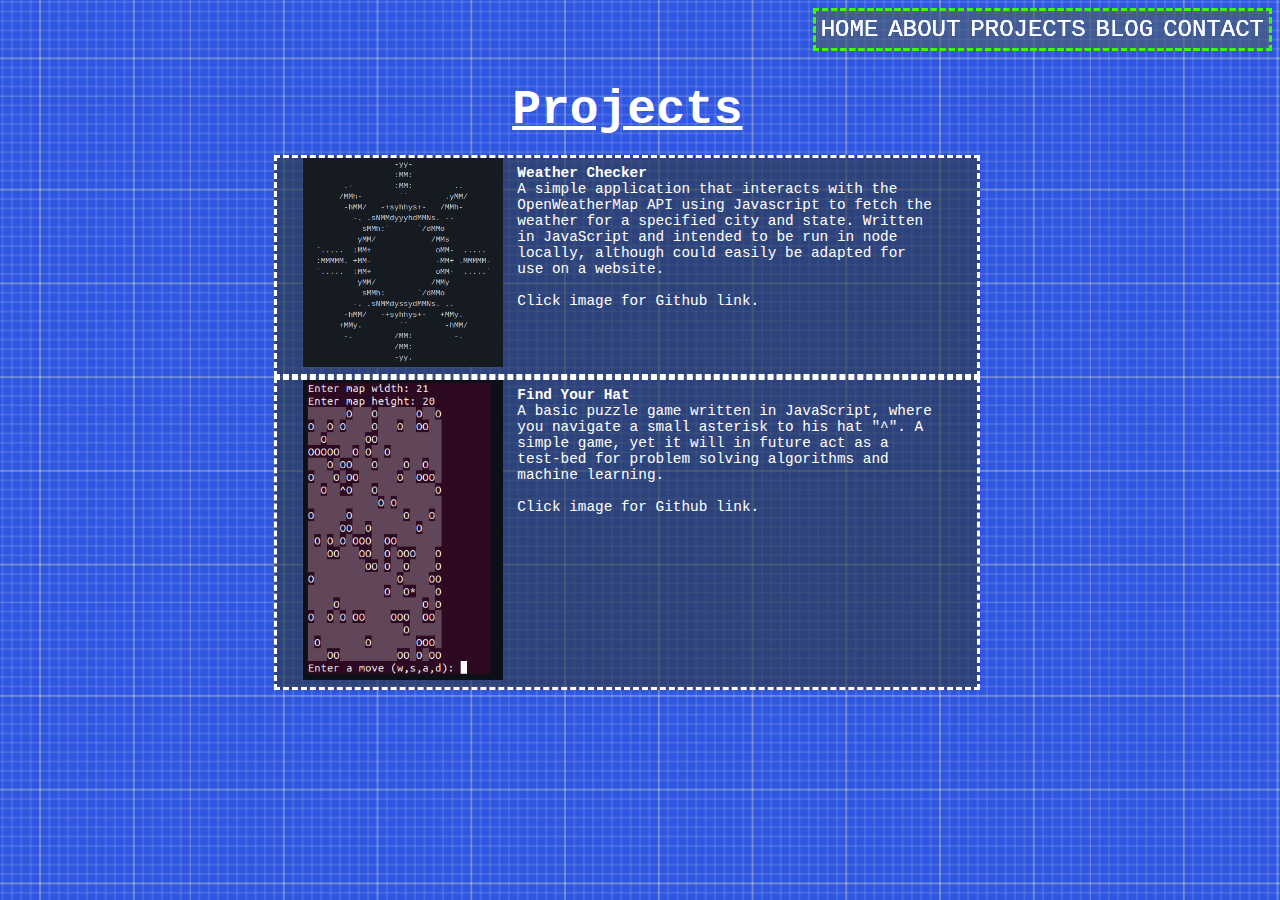
<file: src/projects.html>
<!-- Projects Document -->
<!DOCTYPE html>
<html lang="en">
<head>
    <link rel="stylesheet" href="./styles/style.css" integrity="sha384-Sdvrkb78jb+ESPAdxQhi0XOh5vm7i3lNzwHLWVmPhUJMbXLY2nWlwTQOoKJ3y9z/">
    <meta charset="UTF-8">
    <meta http-equiv="X-UA-Compatible" content="IE=edge">
    <meta name="viewport" content="width=device-width, initial-scale=1.0">
    <title>Dean Portfolio</title>
</head>
<body id="projects_page">
    <header id="mobile_header">
        <h1>Projects</h1>
        
        <!-- Mobile Navigation Implementation -->
        <label for="toggle">
            <img alt="Hamburger Menu Logo" src="assets/Hamburger_icon.svg" />
        </label>
        <input id="toggle" type="checkbox"/>
        <nav class="mob_nav">
            <ul>
                <li id="home"><a href="./index.html">HOME</a></li>
                <li id="about"><a href="./about.html">ABOUT</a></li>
                <li id="projects"><a href="./projects.html">PROJECTS</a></li>
                <li id="blog"><a href="./blog.html">BLOG</a></li>
                <li id="contact"><a href="./contact.html">CONTACT</a></li>
            </ul>
        </nav>
    </header>

    <!-- Ordinary Navigation Implementation -->
    <nav id="reg_nav">
        <ul>
            <li id="home"><a href="./index.html">HOME</a></li>
            <li id="about"><a href="./about.html">ABOUT</a></li>
            <li id="projects"><a href="./projects.html">PROJECTS</a></li>
            <li id="blog"><a href="./blog.html">BLOG</a></li>
            <li id="contact"><a href="./contact.html">CONTACT</a></li>
        </ul>
    </nav>

    <main>
        <h1>Projects</h1>
        <!-- Main Project Container, each article class project is it's own project -->
        <section id="all_projects">
            <article class="project">
                <!-- Article Image is wrapped in a github link to the project of concern -->
                <a href="https://github.com/deanraguso/weatherChecker" target="_BLANK"> 
                <img alt="Weather Checker Screenshot" src="assets/weatherCheckerProject.png"/>
                </a>    
                <p>
                    <b>Weather Checker</b>
                    <br/>
                    A simple application that interacts with the OpenWeatherMap 
                    API using Javascript to fetch the weather for a specified 
                    city and state. Written in JavaScript and intended to be run
                    in node locally, although could easily be adapted for use on
                    a website.

                    <br/><br/>
                    Click image for Github link.
                </p>
            </article>
            <article class="project">
                <a href="https://github.com/deanraguso/findYourHat" target="_BLANK">
                <img alt="Find Your Hat project screenshot" src="assets/findYourHatProject.png"/>
                </a>
                <p>
                    <b>Find Your Hat</b>
                    <br/>
                    A basic puzzle game written in JavaScript, where you navigate
                    a small asterisk to his hat "^". A simple game, yet it will in
                    future act as a test-bed for problem solving algorithms and 
                    machine learning.

                    <br/><br/>
                    Click image for Github link.
                </p>
            </article>
        </section>
    </main>
</body>
</html>
</file>
<file: styles/style.css>
/* The Overarching Style Document */

/* Import Stylesheets */
@import url("./positioning.css");
@import url("./theme.css");
@import url("./navigation.css");
@import url("./scroll.css");
@import url("./font.css");
@import url("./color.css");
@import url("./border.css");
@import url("./background.css");
</file>
<file: src/styles/style.css>
/* The Overarching Style Document */

/* Import Stylesheets */
@import url("./positioning.css");
@import url("./theme.css");
@import url("./navigation.css");
@import url("./scroll.css");
@import url("./font.css");
@import url("./color.css");
@import url("./border.css");
@import url("./background.css");
</file>
